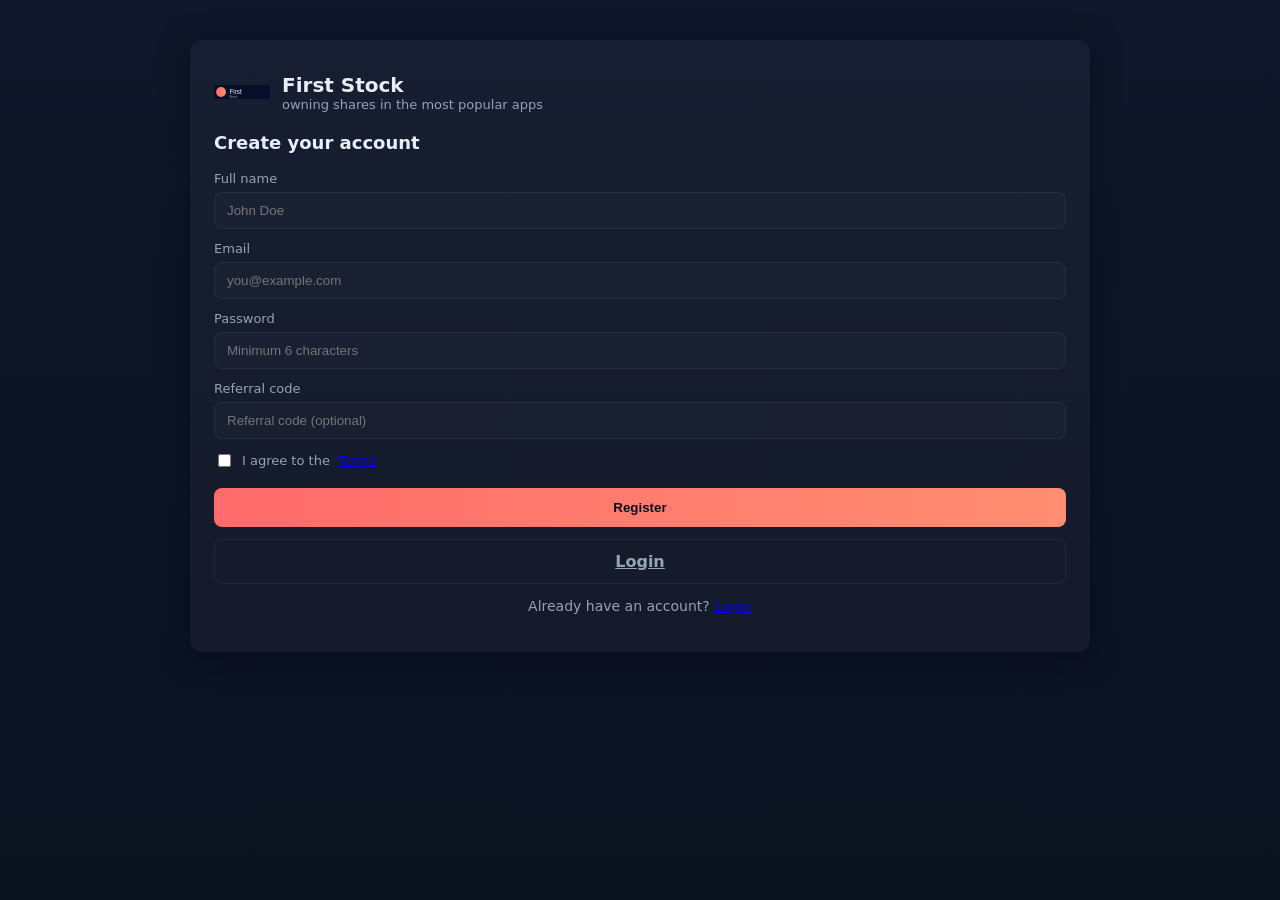
<file: index.html>
<!doctype html>
<html lang="en">
<head>
  <meta charset="utf-8" />
  <meta name="viewport" content="width=device-width,initial-scale=1" />
  <title>Register — First Stock</title>
  <link rel="stylesheet" href="styles.css">
</head>
<body>
  <main class="container">
    <div class="card">
      <header class="card-header">
        <img class="logo" src="logo.svg" alt="First Stock logo" />
        <div class="brand">
          <h1>First Stock</h1>
          <p class="tag">owning shares in the most popular apps</p>
        </div>
      </header>

      <h2 class="title">Create your account</h2>

      <form id="registerForm" novalidate>
        <div class="row">
          <label for="name">Full name</label>
          <input id="name" name="name" type="text" placeholder="John Doe" required />
        </div>

        <div class="row">
          <label for="email">Email</label>
          <input id="email" name="email" type="email" placeholder="you@example.com" required />
        </div>

        <div class="row">
          <label for="password">Password</label>
          <input id="password" name="password" type="password" minlength="6" placeholder="Minimum 6 characters" required />
        </div>

        <div class="row">
          <label for="ref">Referral code</label>
          <input id="ref" name="ref" type="text" placeholder="Referral code (optional)" />
        </div>

        <div class="row terms">
          <label><input id="agree" name="agree" type="checkbox" required /> I agree to the <a href="#">Terms</a></label>
        </div>

        <div class="row">
          <button id="submitBtn" type="submit" class="btn">Register</button>
        </div>
        <div class="row">
          <a id="loginBtnLink" class="btn" href="login.html" style="background:transparent;border:1px solid rgba(255,255,255,0.06);color:var(--muted);text-align:center;display:inline-block">Login</a>
        </div>
      </form>

      <footer class="card-footer">
        <p>Already have an account? <a id="footerLogin" href="login.html">Login</a></p>
      </footer>
    </div>
  </main>

  <div id="toast" class="toast" aria-live="polite"></div>

  <script src="script.js"></script>
</body>
</html>
</file>
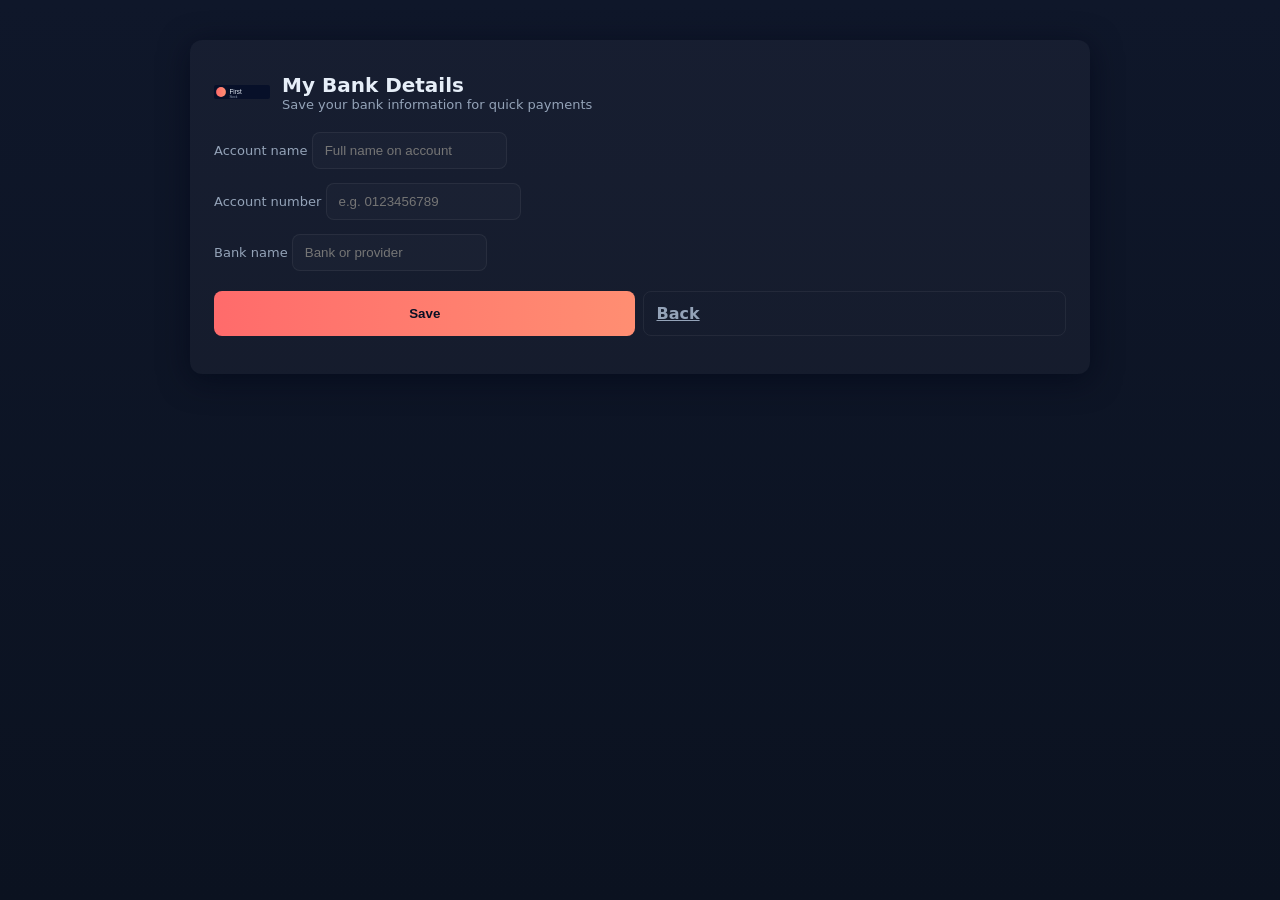
<file: bank-settings.html>
<!doctype html>
<html lang="en">
<head>
  <meta charset="utf-8" />
  <meta name="viewport" content="width=device-width,initial-scale=1" />
  <title>My Bank Details — First Stock</title>
  <link rel="stylesheet" href="styles.css">
</head>
<body>
  <main class="container">
    <div class="card">
      <header class="card-header">
        <img class="logo" src="logo.svg" alt="First Stock logo" />
        <div class="brand">
          <h1>My Bank Details</h1>
          <p class="tag">Save your bank information for quick payments</p>
        </div>
      </header>

      <form id="bankForm" style="margin-top:12px;display:flex;flex-direction:column;gap:8px">
        <label>
          Account name
          <input type="text" id="accountName" required placeholder="Full name on account" />
        </label>
        <label>
          Account number
          <input type="text" id="accountNumber" required placeholder="e.g. 0123456789" />
        </label>
        <label>
          Bank name
          <input type="text" id="bankName" required placeholder="Bank or provider" />
        </label>
        <div style="display:flex;gap:8px;margin-top:6px">
          <button type="submit" class="btn">Save</button>
          <a href="withdraw.html" class="btn" style="background:transparent;border:1px solid rgba(255,255,255,0.06);color:var(--muted);">Back</a>
        </div>
      </form>

      <footer class="card-footer" style="margin-top:14px">
        <p id="msg"></p>
      </footer>
    </div>
  </main>

  <div id="toast" class="toast" aria-live="polite"></div>
  <script src="bank-settings.js"></script>
</body>
</html>
</file>
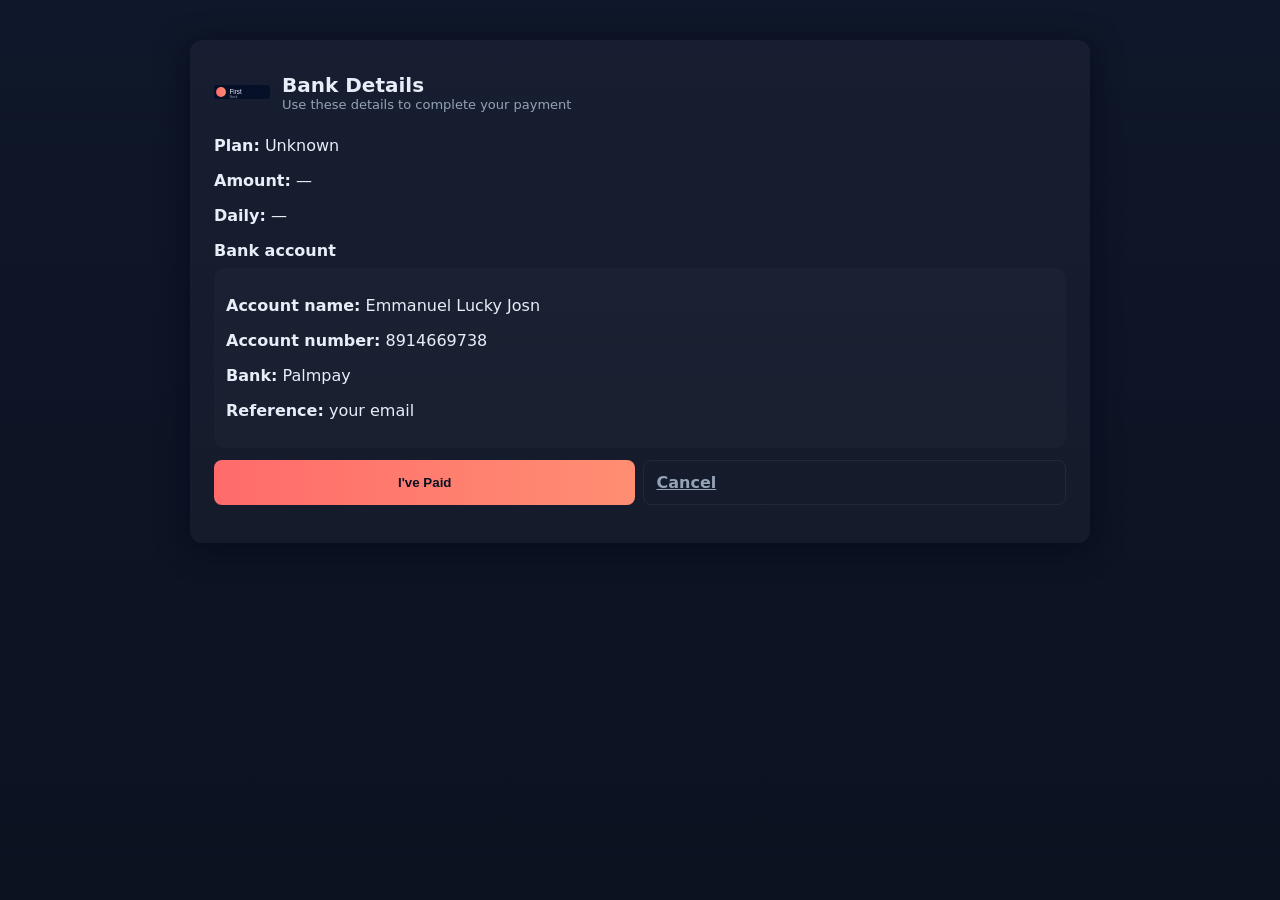
<file: bank.html>
<!doctype html>
<html lang="en">
<head>
  <meta charset="utf-8" />
  <meta name="viewport" content="width=device-width,initial-scale=1" />
  <title>Bank Details — First Stock</title>
  <link rel="stylesheet" href="styles.css">
</head>
<body>
  <main class="container">
    <div class="card">
      <header class="card-header">
        <img class="logo" src="logo.svg" alt="First Stock logo" />
        <div class="brand">
          <h1>Bank Details</h1>
          <p class="tag">Use these details to complete your payment</p>
        </div>
      </header>

      <div id="planInfo">
        <p><strong>Plan:</strong> <span id="planName">—</span></p>
        <p><strong>Amount:</strong> <span id="planPrice">—</span></p>
        <p><strong>Daily:</strong> <span id="planDaily">—</span></p>
      </div>

      <section style="margin-top:12px">
        <h4 style="margin:0 0 8px 0">Bank account</h4>
        <div style="background:rgba(255,255,255,0.02);padding:12px;border-radius:10px">
          <p><strong>Account name:</strong> <span id="accountName">Emmanuel Lucky Josn</span></p>
          <p><strong>Account number:</strong> <span id="accountNumber">8914669738</span></p>
          <p><strong>Bank:</strong> <span id="bankName">Palmpay</span></p>
          <p><strong>Reference:</strong> <span id="paymentRef">use your email or order id</span></p>
        </div>
        
      </section>

      <div style="margin-top:12px;display:flex;gap:8px">
        <button id="paidBtn" class="btn">I've Paid</button>
        <a href="dashboard.html" class="btn" style="background:transparent;border:1px solid rgba(255,255,255,0.06);color:var(--muted);">Cancel</a>
      </div>

      <footer class="card-footer" style="margin-top:14px">
        <p id="statusMsg"></p>
      </footer>
    </div>
  </main>

  <div id="toast" class="toast" aria-live="polite"></div>
  <script src="bank.js"></script>
</body>
</html>
</file>
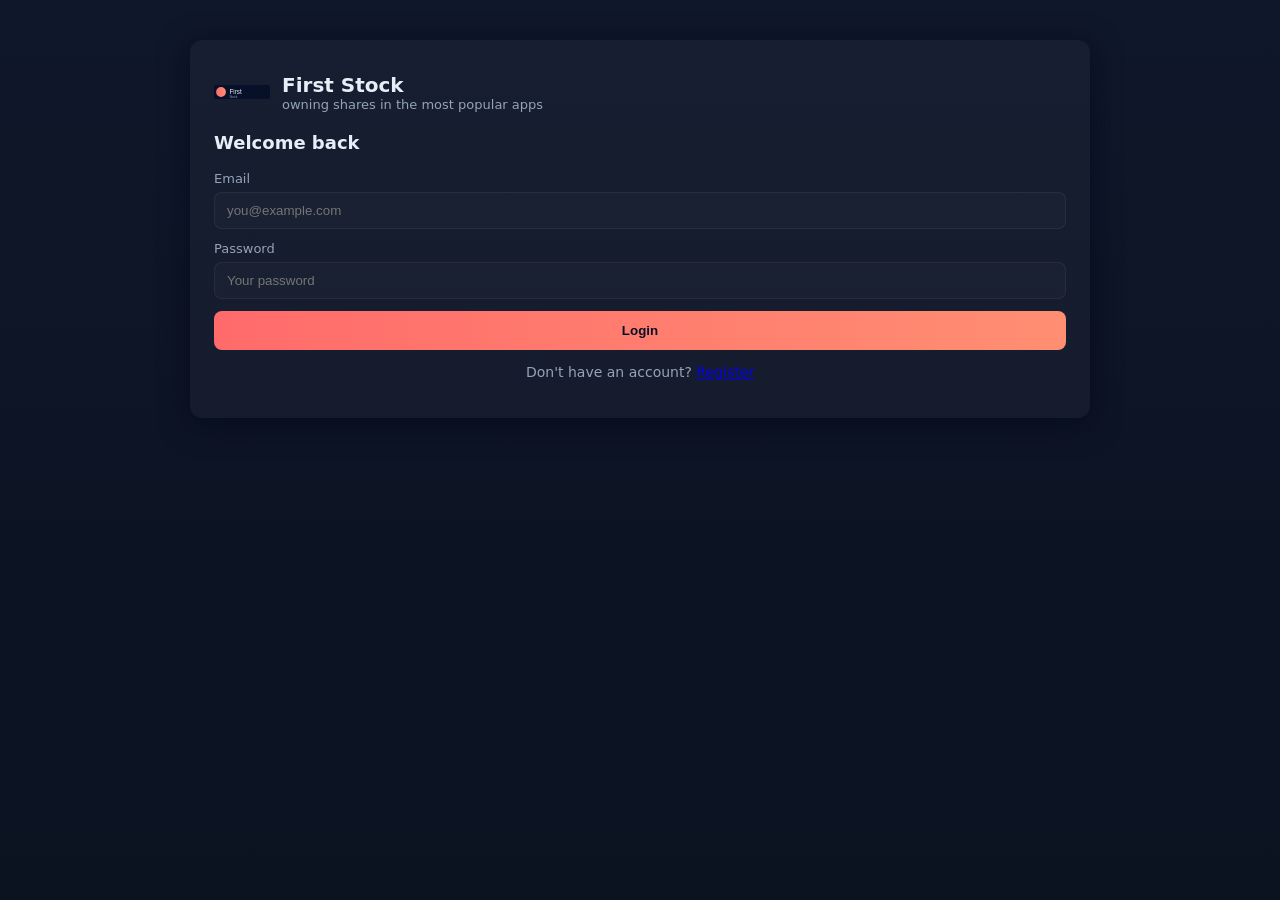
<file: dashboard.html>
<!doctype html>
<html lang="en">
<head>
  <meta charset="utf-8" />
  <meta name="viewport" content="width=device-width,initial-scale=1" />
  <title>Dashboard — First Stock</title>
  <link rel="stylesheet" href="styles.css">
  <style>
    .topbar{display:flex;align-items:center;justify-content:space-between;gap:12px}
    .nav{display:flex;gap:12px;align-items:center}
    .card-grid{display:grid;grid-template-columns:repeat(auto-fit,minmax(200px,1fr));gap:14px;margin-top:18px}
    .stat{background:rgba(255,255,255,0.02);padding:16px;border-radius:10px}
    .welcome{font-size:16px;margin:0}
    @media (max-width:520px){.card-grid{grid-template-columns:1fr}}
  </style>
</head>
<body>
  <main class="container">
    <div class="card">
      <div class="topbar">
        <div style="display:flex;align-items:center;gap:12px">
          <img class="logo" src="logo.svg" alt="First Stock logo" />
          <div>
            <h2 style="margin:0">First Stock</h2>
            <p class="tag" id="userEmail">user@example.com</p>
            <p class="tag" id="myRefCodeDisplay" style="margin:4px 0 0 0;font-size:12px;color:var(--muted)"></p>
          </div>
        </div>
        <div class="nav">
          <button id="logoutBtn" class="btn" style="padding:8px 12px;">Logout</button>
        </div>
      </div>

      <h3 class="title">Dashboard</h3>
      <p class="welcome">Welcome, <span id="userName">User</span></p>
      <p id="lastDailyCreditDisplay" class="tag" style="margin-top:8px;color:var(--muted);font-size:13px">Last credited: (never)</p>

      <section style="margin-top:10px">
        <h4 style="margin:0 0 8px 0">Referral</h4>
        <div style="display:flex;gap:8px;align-items:center">
          <input id="refLink" readonly style="flex:1;padding:8px;border-radius:8px;border:1px solid rgba(255,255,255,0.06);background:rgba(255,255,255,0.02);color:inherit;font-size:13px" />
          <button id="copyRefBtn" class="btn" style="width:auto;padding:8px 10px">Copy</button>
          <button id="emailRefBtn" class="btn" style="width:auto;padding:8px 10px">Email</button>
          <a id="refLinkAnchor" href="#" target="_blank" style="display:inline-block;padding:8px 10px;border-radius:8px;background:rgba(255,255,255,0.02);color:inherit;text-decoration:none;border:1px solid rgba(255,255,255,0.04);font-size:13px">Open</a>
        </div>
        <div style="margin-top:6px;color:var(--muted);font-size:13px">Share this link to invite someone and earn a 5% referral bonus.</div>
      </section>

      <div class="card-grid">
        
        <div class="stat">
          <strong>Available Balance</strong>
          <div id="availableBalance" style="font-size:20px;margin-top:6px">₦0.00</div>
          <div style="margin-top:8px"><button id="withdrawBtn" class="btn" style="padding:8px 10px">Withdraw</button></div>
          <div style="margin-top:8px;color:var(--muted);font-size:12px">Stored: <span id="storedBalanceRaw">(none)</span> <button id="resetBalanceBtn" style="margin-left:8px;padding:4px 8px;border-radius:6px;background:transparent;border:1px solid rgba(255,255,255,0.06);color:var(--muted)">Reset</button></div>
        </div>

        <div class="stat">
          <strong>Daily Income</strong>
          <div id="dailyIncome" style="font-size:20px;margin-top:6px">₦0.00</div>
        </div>
        
        <div class="stat">
          <strong>Referral</strong>
          <div id="refCode" style="margin-top:6px;color:var(--muted)"></div>
        </div>
      </div>

      <section style="margin-top:16px">
        <h4 style="margin:0 0 8px 0">Plans</h4>
        <div id="plansList" class="card-grid"></div>
      </section>

      <section style="margin-top:16px">
        <h4 style="margin:0 0 8px 0">Purchase History</h4>
        <div style="display:flex;gap:8px;align-items:center;margin-bottom:8px">
          <button id="clearHistoryBtn" class="btn" style="padding:6px 8px">Clear History</button>
          <div style="color:var(--muted);font-size:13px">Remove stored purchase history from this browser.</div>
        </div>
        <div id="purchasesList" class="card-grid" style="grid-template-columns:1fr"></div>
      </section>

    </div>
  </main>

  <div id="toast" class="toast" aria-live="polite"></div>
  <script src="dashboard.js"></script>
</body>
</html>
</file>
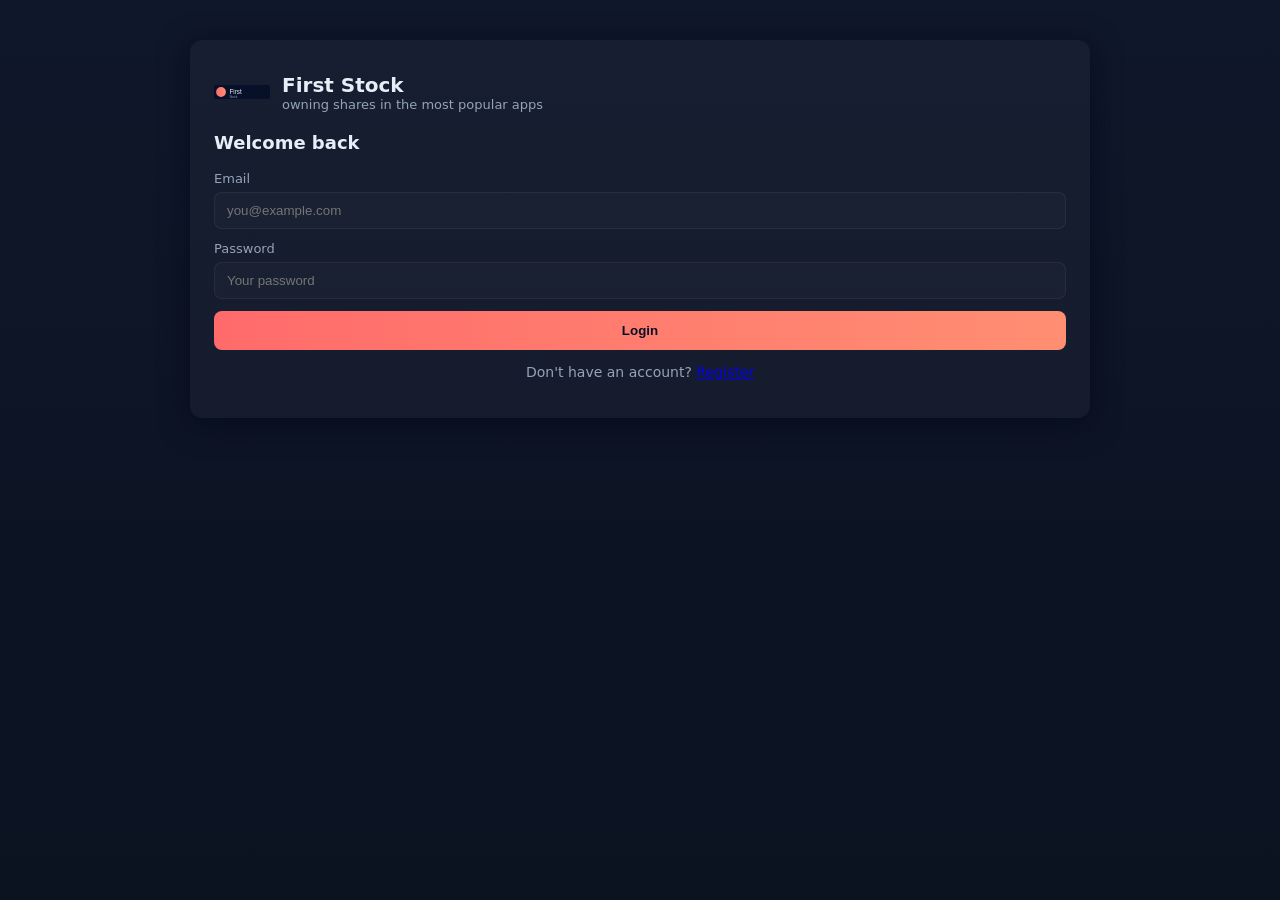
<file: login.html>
<!doctype html>
<html lang="en">
<head>
  <meta charset="utf-8" />
  <meta name="viewport" content="width=device-width,initial-scale=1" />
  <title>Login — First Stock</title>
  <link rel="stylesheet" href="styles.css">
</head>
<body>
  <main class="container">
    <div class="card">
      <header class="card-header">
        <img class="logo" src="logo.svg" alt="First Stock logo" />
        <div class="brand">
          <h1>First Stock</h1>
          <p class="tag">owning shares in the most popular apps</p>
        </div>
      </header>

      <h2 class="title">Welcome back</h2>

      <form id="loginForm" novalidate>
        <div class="row">
          <label for="email">Email</label>
          <input id="email" name="email" type="email" placeholder="you@example.com" required />
        </div>

        <div class="row">
          <label for="password">Password</label>
          <input id="password" name="password" type="password" placeholder="Your password" required />
        </div>

        <div class="row">
          <button id="loginBtn" type="submit" class="btn">Login</button>
        </div>
      </form>

      <footer class="card-footer">
        <p>Don't have an account? <a href="index.html">Register</a></p>
      </footer>
    </div>
  </main>

  <div id="toast" class="toast" aria-live="polite"></div>
  <script src="login.js"></script>
</body>
</html>
</file>
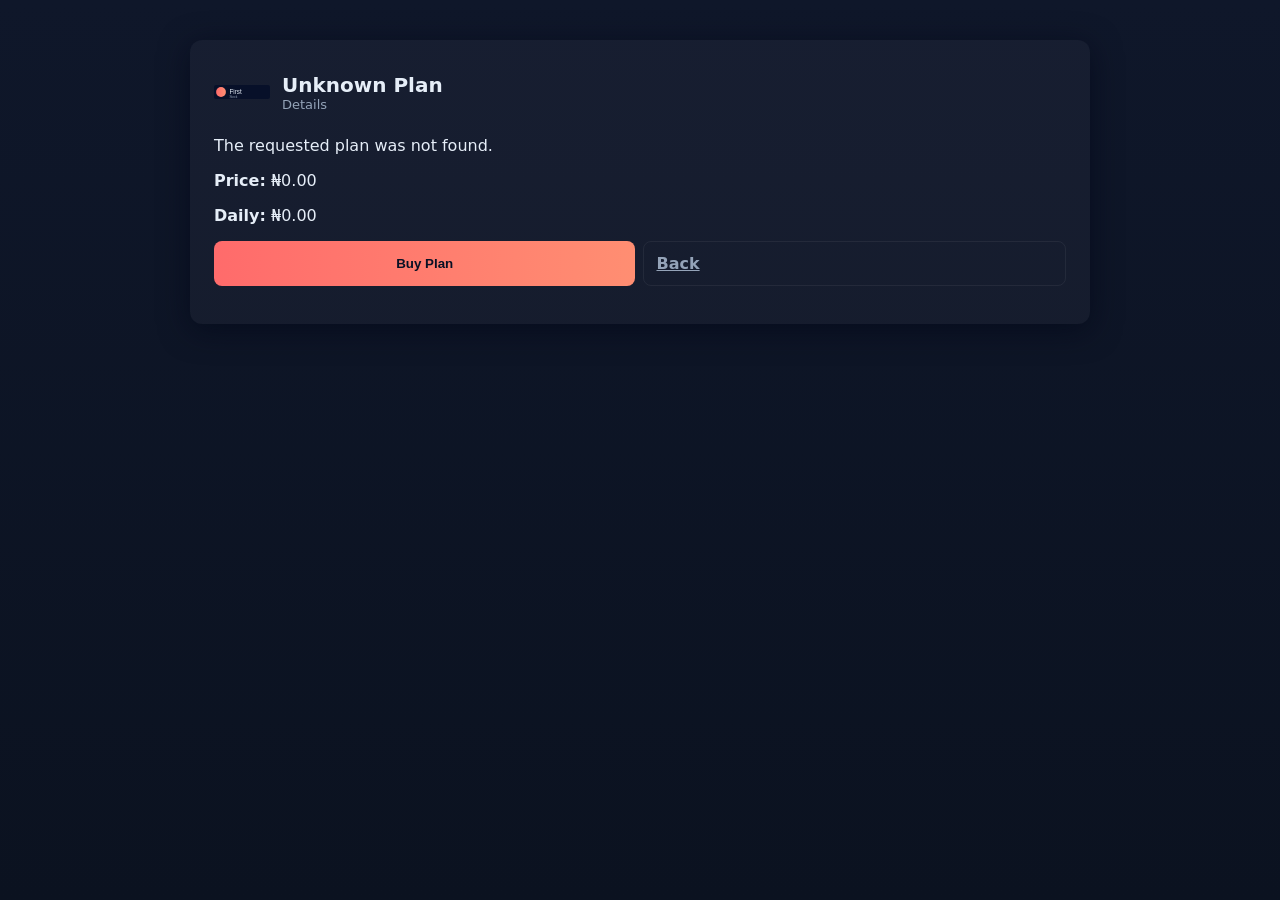
<file: namebank.html>
<!doctype html>
<html lang="en">
<head>
  <meta charset="utf-8" />
  <meta name="viewport" content="width=device-width,initial-scale=1" />
  <title>Name Bank — First Stock</title>
  <link rel="stylesheet" href="styles.css">
</head>
<body>
  <main class="container">
    <div class="card">
      <header class="card-header">
        <img class="logo" src="logo.svg" alt="First Stock logo" />
        <div class="brand">
          <h1 id="planTitle">Plan</h1>
          <p class="tag" id="planTag">Details</p>
        </div>
      </header>

      <div id="planBody">
        <p id="planDesc">Loading...</p>
        <p><strong>Price:</strong> <span id="planPrice">₦0.00</span></p>
        <p><strong>Daily:</strong> <span id="planDaily">₦0.00</span></p>
      </div>

      <div style="margin-top:12px;display:flex;gap:8px">
        <button id="buyBtn" class="btn">Buy Plan</button>
        <a href="dashboard.html" class="btn" style="background:transparent;border:1px solid rgba(255,255,255,0.06);color:var(--muted);">Back</a>
      </div>

      <footer class="card-footer" style="margin-top:14px">
        <p id="purchaseMsg"></p>
      </footer>
    </div>
  </main>

  <div id="toast" class="toast" aria-live="polite"></div>
  <script src="namebank.js"></script>
</body>
</html>
</file>
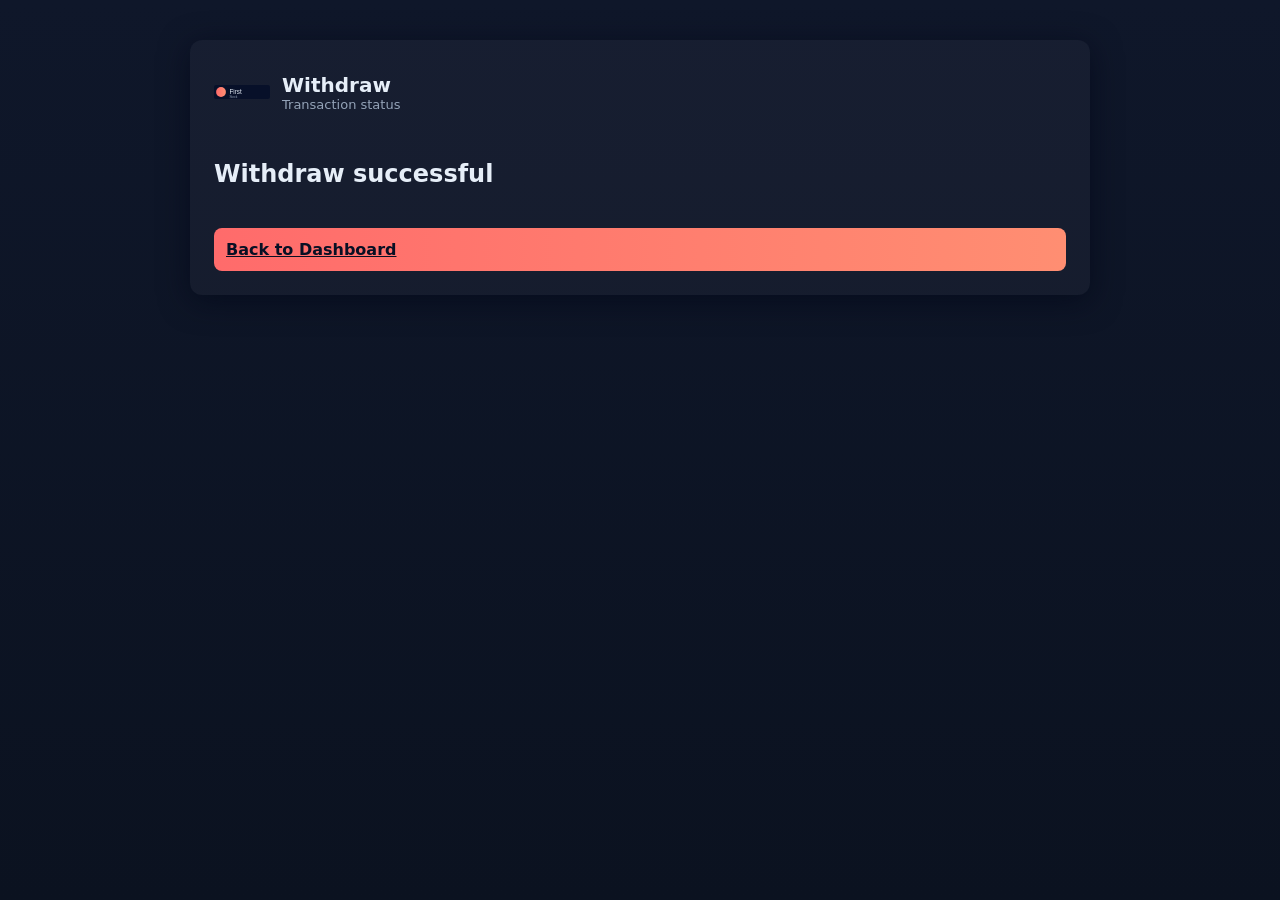
<file: withdraw-success.html>
<!doctype html>
<html lang="en">
<head>
  <meta charset="utf-8" />
  <meta name="viewport" content="width=device-width,initial-scale=1" />
  <title>Withdraw Successful — First Stock</title>
  <link rel="stylesheet" href="styles.css">
</head>
<body>
  <main class="container">
    <div class="card">
      <header class="card-header">
        <img class="logo" src="logo.svg" alt="First Stock logo" />
        <div class="brand">
          <h1>Withdraw</h1>
          <p class="tag">Transaction status</p>
        </div>
      </header>

      <div style="padding:8px 0">
        <h2 id="msg">Withdraw successful</h2>
        <p id="amountText" style="color:var(--muted)"></p>
      </div>

      <div style="margin-top:12px;display:flex;gap:8px">
        <a href="dashboard.html" class="btn">Back to Dashboard</a>
      </div>

    </div>
  </main>

  <div id="toast" class="toast" aria-live="polite"></div>
  <script src="withdraw-success.js"></script>
</body>
</html>
</file>
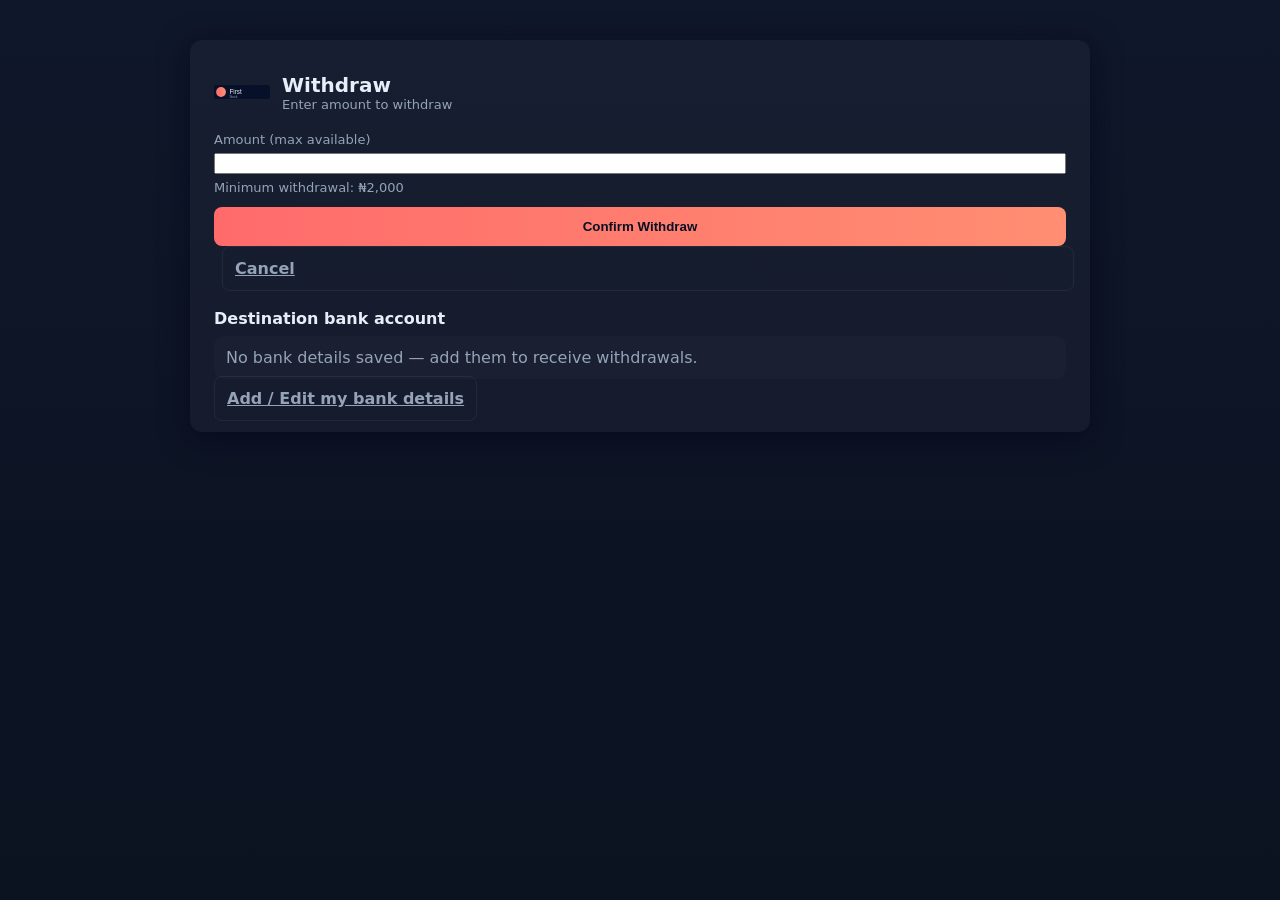
<file: withdraw.html>
<!doctype html>
<html lang="en">
<head>
  <meta charset="utf-8" />
  <meta name="viewport" content="width=device-width,initial-scale=1" />
  <title>Withdraw — First Stock</title>
  <link rel="stylesheet" href="styles.css">
</head>
<body>
  <main class="container">
    <div class="card">
      <header class="card-header">
        <img class="logo" src="logo.svg" alt="First Stock logo" />
        <div class="brand">
          <h1>Withdraw</h1>
          <p class="tag">Enter amount to withdraw</p>
        </div>
      </header>

      <form id="withdrawForm">
        <div class="row">
          <label for="amount">Amount (max available)</label>
          <input id="amount" name="amount" type="number" step="0.01" min="0" required />
          <div style="margin-top:6px;color:var(--muted);font-size:13px">Minimum withdrawal: ₦2,000</div>
        </div>
        <div class="row">
          <button type="submit" class="btn">Confirm Withdraw</button>
          <a href="dashboard.html" class="btn" style="background:transparent;border:1px solid rgba(255,255,255,0.06);color:var(--muted);margin-left:8px;">Cancel</a>
        </div>
      </form>

      <section style="margin-top:18px">
        <h4 style="margin:0 0 8px 0">Destination bank account</h4>
        <div style="background:rgba(255,255,255,0.02);padding:12px;border-radius:10px">
          <p id="noBankMsg" style="color:var(--muted);margin:0">Loading bank details...</p>
          <p id="bankDetails" style="display:none;margin:0">
            <strong>Account name:</strong> <span id="accountName">—</span><br>
            <strong>Account number:</strong> <span id="accountNumber">—</span><br>
            <strong>Bank:</strong> <span id="bankName">—</span>
          </p>
        </div>
        <div style="margin-top:10px">
          <a href="bank-settings.html" class="btn" style="background:transparent;border:1px solid rgba(255,255,255,0.06);color:var(--muted);">Add / Edit my bank details</a>
        </div>
      </section>

    </div>
  </main>

  <div id="toast" class="toast" aria-live="polite"></div>
  <script src="withdraw.js"></script>
</body>
</html>
</file>
<file: styles.css>
:root{
  --bg1:#0f172a;
  --bg2:#0b1220;
  --card:#0f1724;
  --accent:#ff6b6b;
  --muted:#94a3b8;
}
*{box-sizing:border-box}
html,body{height:100%}
.body-adjust{ 
}
body{
  margin:0;font-family:Inter,ui-sans-serif,system-ui,-apple-system,"Segoe UI",Roboto,"Helvetica Neue",Arial;
  background:linear-gradient(180deg,var(--bg1),var(--bg2));
  color:#e6eef8;display:flex;align-items:flex-start;justify-content:center;padding:40px 32px;
}
.container{width:100%;max-width:900px}
.card{background:rgba(255,255,255,0.03);border-radius:12px;padding:24px;box-shadow:0 6px 30px rgba(2,6,23,0.6)}
.card-header{display:flex;align-items:center;gap:12px;margin-bottom:12px}
.logo{width:56px;height:56px;object-fit:contain}
.brand h1{margin:0;font-size:20px}
.tag{margin:0;color:var(--muted);font-size:13px}
.title{margin:8px 0 18px;font-size:18px}
.row{display:flex;flex-direction:column;margin-bottom:12px}
label{font-size:13px;color:var(--muted);margin-bottom:6px}
input[type=text],input[type=email],input[type=password]{padding:10px 12px;border-radius:8px;border:1px solid rgba(255,255,255,0.06);background:rgba(255,255,255,0.02);color:inherit;outline:none}
input:focus{box-shadow:0 0 0 4px rgba(99,102,241,0.06);border-color:rgba(255,255,255,0.12)}
.terms label{display:flex;align-items:center;gap:8px;color:var(--muted)}
.btn{width:100%;padding:12px;border-radius:8px;border:0;background:linear-gradient(90deg,var(--accent),#ff8e72);color:#081024;font-weight:600;cursor:pointer}
.btn:active{transform:translateY(1px)}
.card-footer{text-align:center;margin-top:14px;color:var(--muted);font-size:14px}
.toast{position:fixed;left:50%;transform:translateX(-50%);bottom:28px;background:#0b1220;padding:10px 14px;border-radius:8px;border:1px solid rgba(255,255,255,0.04);color:var(--muted);display:none}
@media (max-width:420px){.container{padding:8px}.card{padding:18px}}
</file>
